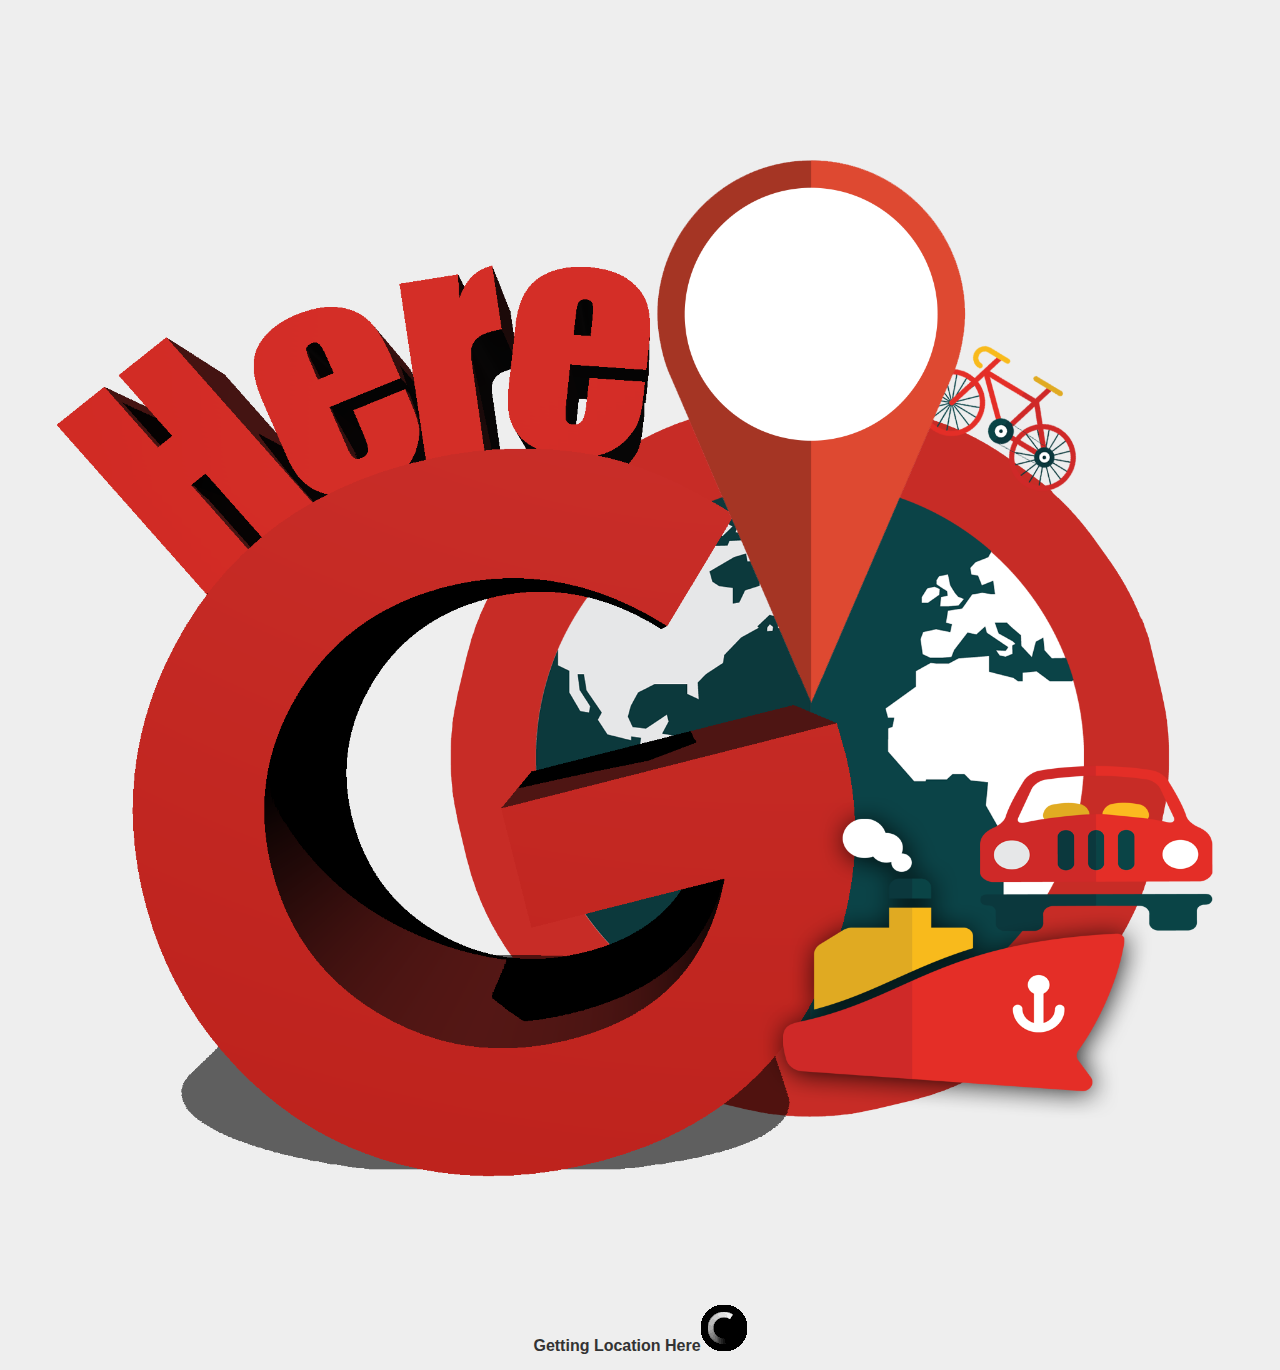
<file: index.html>
<!DOCTYPE HTML>
<html lang="en-US">
<head>
	<meta charset="UTF-8">
	<title></title>
</head>
<body onLoad="click()">
<div data-role="page" >
<div data-role="content">
       <img src="images/redlogo.png" width="100%"/>
		<br/><br/><br/>
			<div id="player" style="display:none;"></div>	
			<INPUT TYPE="hidden" id="rev_geo_Longitude" style="display:none;">
			<INPUT TYPE="hidden" id="rev_geo_Latitude"style="display:none;">
			<INPUT TYPE="hidden" VALUE="Reverse Geo" ONCLICK="mapStartRevGeoCode()"> 
		
		



<div style="display:none" id="showloc">
<center>
<h3>Your Current Address</h3>
<label id="street"></label><small>,</small>
			<label id="city"></label><small>,</small>
			<label id="country"></label>
			<a data-role="button" id="proc" style="display:none">PROCEED</a>
</center>
			</div>
<center><label id="strong"><strong>Getting Location Here</strong></label><img src="css/images/ajax-loader.gif" id="loader"/></center>
 </div>
 </div> 
	<script type="text/javascript" src="http://api.maps.nokia.com/2.2.3/jsl.js?with=all" charset="utf-8"></script>
    <script src="js/jquery-1.9.1.min.js"></script>
	 <link rel="stylesheet" type="text/css" href="css/jquery.mobile-1.3.1.css" />
	 <script src="js/jquery.mobile-1.3.1.min.js"></script>
	<script type = 'text/javascript'>	
/////////////////////////////////////////////////////////////////////////////////////
// Don't forget to set your API credentials
//
// Replace with your appId and token which you can obtain when you 
// register on http://api.developer.nokia.com/ 
//
			nokia.Settings.set( "appId", "7NghqsedBPvirQNFkgWD"); 
			nokia.Settings.set( "authenticationToken", "-XD19wwEi-ns7UyeYU8FrQ");
//			
/////////////////////////////////////////////////////////////////////////////////////
function click(){

var x = document.getElementById("demo");

    if (navigator.geolocation) {
	
        navigator.geolocation.getCurrentPosition(showPosition);
    } else { 
	alert("not working");
        x.innerHTML = "Geolocation is not supported by this browser.";
    }


function showPosition(position) {
$("#loader").hide();
$("#showloc").show();
$("#proc").show();
$("#strong").hide();
	var z=position.coords.latitude;
	var z1=position.coords.longitude;
	window.localStorage.setItem("a",z1);
	window.localStorage.setItem("b",z);
  document.getElementById("rev_geo_Longitude").value = z1;
	document.getElementById("rev_geo_Latitude").value = z;
	mapStartRevGeoCode();
	
	}
	}
	</script>
	<script>
	$("#proc").on("click",function(){
	location.href="allmarkers.html";
	});
	</script>
	
	<script type="text/javascript" src="js/engine.js" charset="UTF-8"></script>
</body>
</html>
</file>
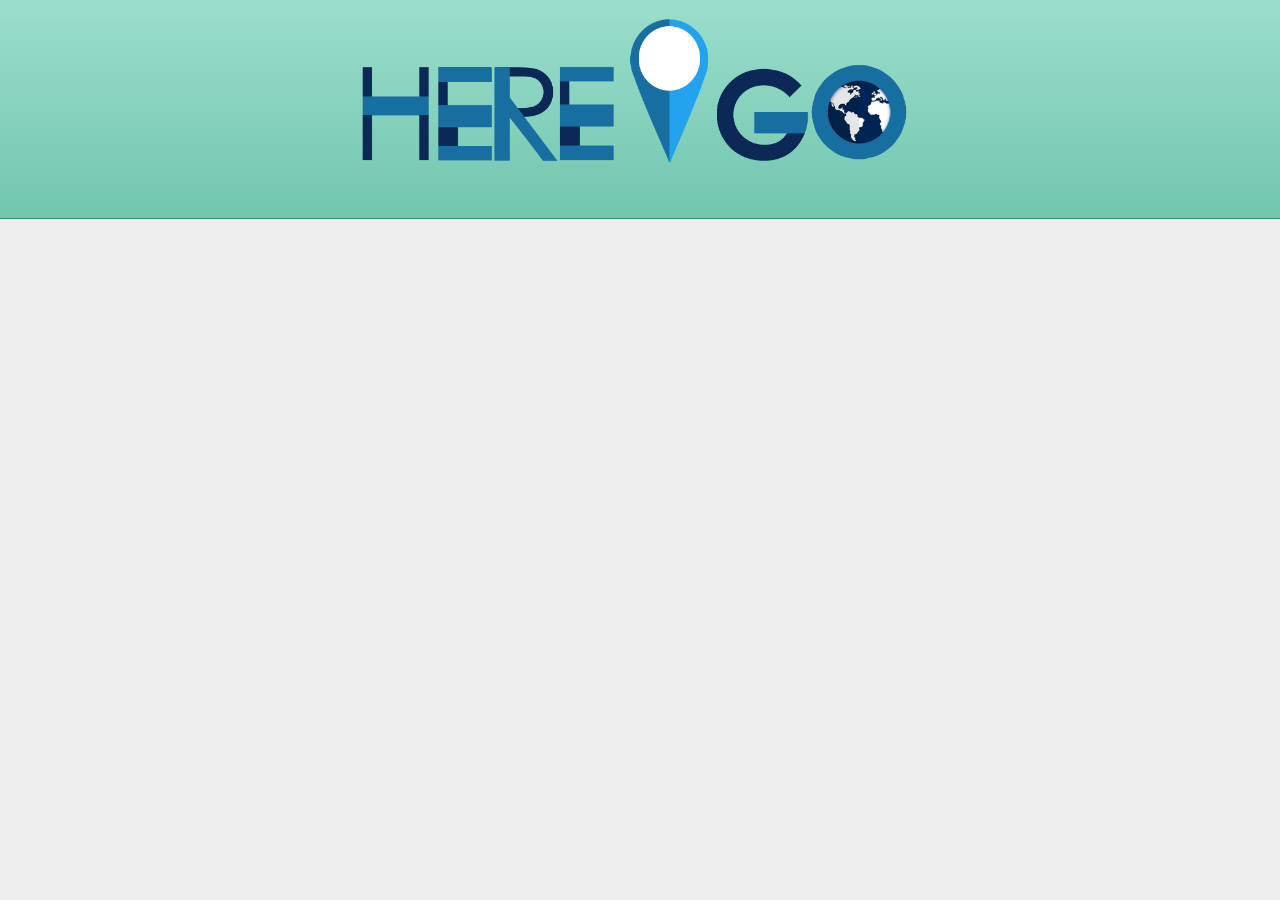
<file: allmarkers.html>
<!doctype html>
<html>
<head>
  <meta charset="utf-8"/>
  <meta http-equiv="X-UA-Compatible" content="IE=7; IE=EmulateIE9; IE=10" />
  <meta name="keywords" content="loadCrossDomainKMLFile,onKMLParsed,onKMLFileLoaded,onKMLFileLoadError,locateUser,makeRouteRequest,onRouteCalculated" />
  <title>Here I Go!</title>
    <script src="js/jquery-1.9.1.min.js"></script>
	  <link rel="stylesheet" type="text/css" href="css/jquery.mobile-1.3.1.css" />
	  <script src="js/jquery.mobile-1.3.1.min.js"></script>
		
		<script src="js/jquery.modal.min.js" type="text/javascript" charset="utf-8"></script>
		<link rel="stylesheet" href="css/jquery.modal.css" type="text/css" media="screen" />
  
  
  <script type="text/javascript" src="libs/hereAppIdAndToken.js"></script>
  <script type="text/javascript" src="libs/jQl.min.js"></script>

  <!-- Asynchronously the HERE Maps API for JavaScript -->
  <script type="text/javascript" src="libs/hereAsyncLoader.js"
    id="HereMapsLoaderScript" 
    data-params="maps,datarendering" 
    data-map-container="mapContainer"
    data-callback="afterHereMapLoad">
  </script>
  
  
  <link rel="icon" href="http://here.com/favicon.ico"/>

  <style type="text/css">
	.modal{

  width: 80%;
  height:70%;
 
}
  </style>
</head>
<body>

<div data-role="page" style="">

	<div data-role="header" data-position="fixed" >
		<center><img src="images/banner.png" width="50%"/></center>
	</div>
	<div data-role="content" id="mapContainer" style="width:100%; height:100%;margin:0;position:fixed;padding:0">

 
 	</div>

</div>


<form id="login-form" class="modal" style="padding:10px;">
 <iframe id="myframe" frameborder="0" src="a-to-b-with-directions.html" style="width:100%; height:100%; position:relative;margin-top:0;"></iframe>
</form>


<script id="example-code" data-categories="kml" type="text/javascript" >
function a(){
var lat=document.getElementById("s").innerHTML;
var lng=document.getElementById("b").innerHTML;
window.localStorage.setItem("lat",lat);
window.localStorage.setItem("lng",lng);
document.getElementById('myframe').contentWindow.location.reload();
}

var map,
  infoBubbles,
  container,
  doc;
function onKMLParsed(kmlManager) {
var lng=parseFloat(window.localStorage.getItem("a"));
var lat=parseFloat(window.localStorage.getItem("b"));
  var resultSet;
  // KML file was successfully loaded
  if (kmlManager.state === 'finished') {
    // KML file was successfully parsed
    resultSet = new nokia.maps.kml.component.KMLResultSet(kmlManager.kmlDocument, map);
    resultSet.addObserver('state', function (resultSet) {
      if (resultSet.state === 'finished') {
        // Retrieve map objects container from KML resultSet
        container = resultSet.container;

        // Add the container to the map's object collection so they will be rendered onto the map.
        map.objects.add(container);

        // Switch the viewport of the map do show all KML map objects within the container
        map.set('zoomLevel', 15);
  map.set('center', [lat,lng]);
		
		
      }
    });
    resultSet.create();
  }
}

function onKMLFileLoaded(xml) {
  var kml = new nokia.maps.kml.Manager();
  kml.addObserver('state', onKMLParsed);
  doc = xml.getElementsByTagName('Document')[0];
  kml.parse(doc);
}

function onKMLFileLoadError(err) {
  alert('An Error has occurred.' + err);
}

function loadCrossDomainKMLFile() {

  jQuery.support.cors = true;
  $.ajax({
    type: 'GET',
    url: 'http://hereigo.zz.mu/kml/phpsql_genkml3.php',
    dataType: 'xml',
    success: onKMLFileLoaded,
    error : onKMLFileLoadError
  });
}


function afterHereMapLoad(theMap){
  map = theMap;
  infoBubbles = new nokia.maps.map.component.InfoBubbles();
  map.components.add(infoBubbles);
  var lng=parseFloat(window.localStorage.getItem("a"));
var lat=parseFloat(window.localStorage.getItem("b"));

  var coord = new nokia.maps.geo.Coordinate(lat, lng),
    standardMarker = new nokia.maps.map.StandardMarker(coord);
	
	

  map.components.add(new nokia.maps.map.component.Overview());
  map.components.add(new nokia.maps.map.component.TypeSelector());
  map.components.add(new nokia.maps.map.component.ScaleBar());

  map.objects.add(standardMarker);
  loadCrossDomainKMLFile();
}
function displayAddress(data) {
  
}


</script>

</body>
</html>
</file>
